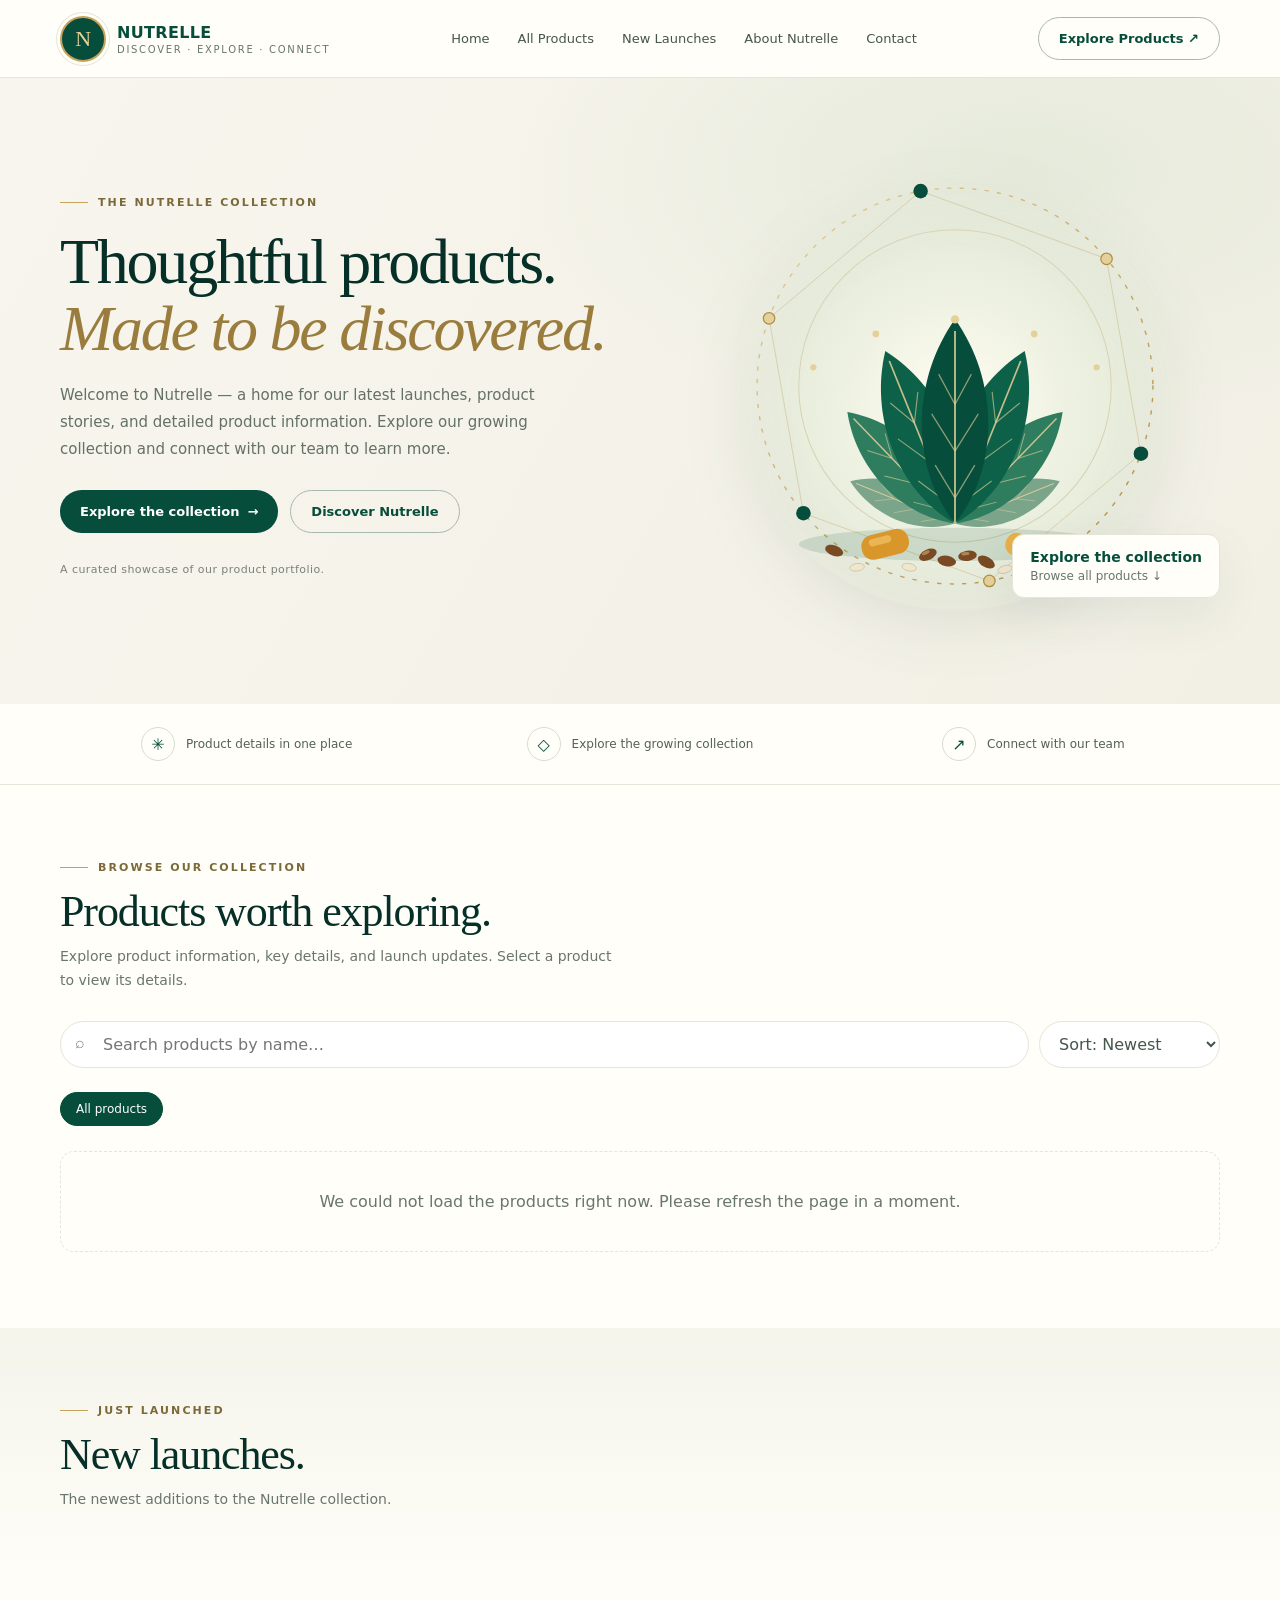
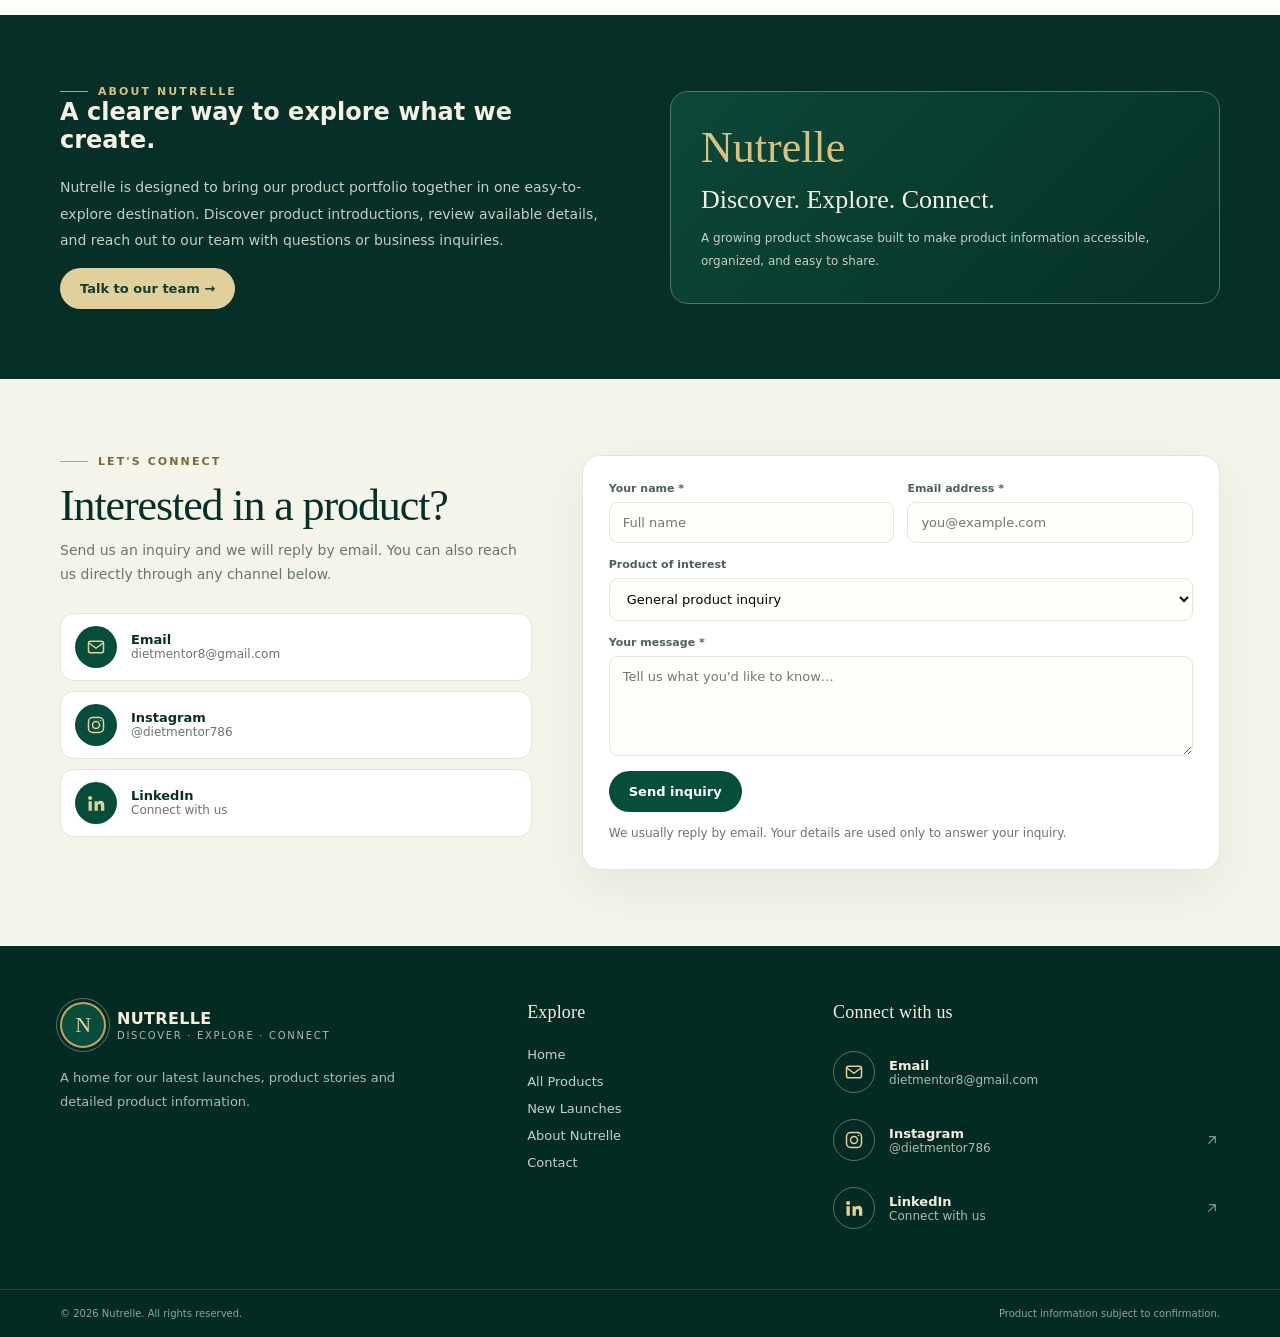
<file: index.html>
<!doctype html>
<html lang="en">
<head>
<meta charset="utf-8"><meta name="viewport" content="width=device-width, initial-scale=1">
<meta name="description" content="Discover the Nutrelle product portfolio and explore our latest product launches.">
<title>Nutrelle | Discover Our Products</title>
<meta property="og:title" content="Nutrelle | Discover Our Products"><meta property="og:description" content="Explore the Nutrelle product collection and send us an inquiry.">
<link rel="icon" href="data:image/svg+xml,%3Csvg xmlns='http://www.w3.org/2000/svg' viewBox='0 0 64 64'%3E%3Ccircle cx='32' cy='32' r='32' fill='%23064e3b'/%3E%3Ctext x='32' y='44' font-family='Georgia,serif' font-size='36' text-anchor='middle' fill='%23e5d09a'%3EN%3C/text%3E%3C/svg%3E">
<link rel="stylesheet" href="styles.css">
</head>
<body>
<header class="nav"><div class="wrap navwrap"><a class="brand" href="#home"><span class="brand-mark">N</span><span>NUTRELLE<small>DISCOVER · EXPLORE · CONNECT</small></span></a><nav class="navlinks"><a href="#home">Home</a><a href="#products">All Products</a><a href="#launches">New Launches</a><a href="#about">About Nutrelle</a><a href="#contact">Contact</a></nav><div class="navright"><a class="btn outline" href="#products">Explore Products ↗</a><button class="menu-btn" id="menuBtn" aria-label="Open menu">☰</button></div></div></header>
<nav class="mobile-menu" id="mobileMenu"><a href="#home">Home</a><a href="#products">All Products</a><a href="#launches">New Launches</a><a href="#about">About Nutrelle</a><a href="#contact">Contact</a></nav>
<main>
<section class="hero" id="home"><div class="wrap hero-grid"><div><div class="eyebrow">The Nutrelle collection</div><h1>Thoughtful products.<br><em>Made to be discovered.</em></h1><p class="hero-copy">Welcome to Nutrelle — a home for our latest launches, product stories, and detailed product information. Explore our growing collection and connect with our team to learn more.</p><div class="hero-actions"><a class="btn" href="#products">Explore the collection <span>→</span></a><a class="btn outline" href="#about">Discover Nutrelle</a></div><div class="hero-note">A curated showcase of our product portfolio.</div></div><div class="hero-image"><div class="image-halo"></div><svg class="hero-art" viewBox="0 0 480 480" role="img" aria-label="Illustration of plant leaves, seeds and turmeric inside a glowing ring of connected nodes" xmlns="http://www.w3.org/2000/svg">
<defs>
<radialGradient id="glow" cx="50%" cy="55%" r="55%"><stop offset="0" stop-color="#fffdf2"/><stop offset=".6" stop-color="#e9eedd"/><stop offset="1" stop-color="#e9eedd" stop-opacity="0"/></radialGradient>
<linearGradient id="gold" x1="0" y1="0" x2="1" y2="1"><stop offset="0" stop-color="#e5d09a"/><stop offset="1" stop-color="#b08d44"/></linearGradient>
<g id="leaf"><path d="M0 0C-40-50-36-125 0-175 36-125 40-50 0 0Z"/><path d="M0 0V-165" fill="none" stroke="#e5d09a" stroke-width="1.6" opacity=".85"/><path d="M0-22-17-50M0-22 17-50M0-62-20-94M0-62 20-94M0-102-14-128M0-102 14-128" fill="none" stroke="#e5d09a" stroke-width="1.1" opacity=".6"/></g>
</defs>
<circle cx="240" cy="240" r="215" fill="url(#glow)"/>
<circle cx="240" cy="240" r="150" fill="none" stroke="#d9d3b6" stroke-width="1"/>
<g class="orbit">
<circle cx="240" cy="240" r="190" fill="none" stroke="url(#gold)" stroke-width="1.4" stroke-dasharray="3 9" stroke-linecap="round"/>
<polygon points="418.5,305 273,427.1 94.5,362.1 61.5,175 207,52.9 385.5,117.9" fill="none" stroke="#b08d44" stroke-width=".8" opacity=".35"/>
<g fill="#064e3b"><circle cx="418.5" cy="305" r="7"/><circle cx="94.5" cy="362.1" r="7"/><circle cx="207" cy="52.9" r="7"/></g>
<g fill="#e5d09a" stroke="#b08d44" stroke-width="1.2"><circle cx="273" cy="427.1" r="5.5"/><circle cx="61.5" cy="175" r="5.5"/><circle cx="385.5" cy="117.9" r="5.5"/></g>
</g>
<ellipse cx="240" cy="392" rx="150" ry="16" fill="#064e3b" opacity=".13"/>
<g transform="translate(240 372)">
<use href="#leaf" fill="#7aa58a" transform="rotate(-68) scale(.62)"/>
<use href="#leaf" fill="#7aa58a" transform="rotate(68) scale(.62)"/>
<use href="#leaf" fill="#2f7d5f" transform="rotate(-44) scale(.85)"/>
<use href="#leaf" fill="#2f7d5f" transform="rotate(44) scale(.85)"/>
<use href="#leaf" fill="#0d6148" transform="rotate(-22) scale(1.02)"/>
<use href="#leaf" fill="#0d6148" transform="rotate(22) scale(1.02)"/>
<use href="#leaf" fill="#064e3b" transform="scale(1.12)"/>
</g>
<g transform="translate(240 372)" fill="#e5d09a"><circle cx="0" cy="-196" r="4"/><circle cx="-76" cy="-182" r="3.2"/><circle cx="76" cy="-182" r="3.2"/><circle cx="-136" cy="-150" r="3"/><circle cx="136" cy="-150" r="3"/></g>
<g>
<rect x="150" y="380" width="46" height="24" rx="11" fill="#d9962b" transform="rotate(-14 173 392)"/><rect x="158" y="384" width="22" height="7" rx="3.5" fill="#f0bd5e" opacity=".8" transform="rotate(-14 173 392)"/>
<rect x="288" y="384" width="40" height="22" rx="10" fill="#e8b04a" transform="rotate(18 308 395)"/>
<g fill="#7a4a24"><ellipse cx="214" cy="402" rx="9" ry="5" transform="rotate(-25 214 402)"/><ellipse cx="232" cy="408" rx="9" ry="5" transform="rotate(10 232 408)"/><ellipse cx="252" cy="403" rx="9" ry="5" transform="rotate(-8 252 403)"/><ellipse cx="270" cy="409" rx="9" ry="5" transform="rotate(30 270 409)"/><ellipse cx="124" cy="398" rx="9" ry="5" transform="rotate(20 124 398)"/><ellipse cx="350" cy="400" rx="9" ry="5" transform="rotate(-18 350 400)"/></g>
<g fill="#b98a55" opacity=".9"><ellipse cx="212" cy="400" rx="4" ry="1.6" transform="rotate(-25 212 400)"/><ellipse cx="250" cy="401" rx="4" ry="1.6" transform="rotate(-8 250 401)"/></g>
<g fill="#efe6cf" stroke="#cfc3a0" stroke-width=".8"><ellipse cx="196" cy="414" rx="7" ry="3.6" transform="rotate(12 196 414)"/><ellipse cx="288" cy="416" rx="7" ry="3.6" transform="rotate(-16 288 416)"/><ellipse cx="320" cy="412" rx="7" ry="3.6"/><ellipse cx="146" cy="414" rx="7" ry="3.6" transform="rotate(-8 146 414)"/></g>
</g>
</svg><a class="floating-label" href="#products"><strong>Explore the collection</strong><span>Browse all products ↓</span></a></div></div></section>
<div class="trustbar"><div class="wrap trustgrid"><div class="trustitem"><span class="trusticon">✳</span><span>Product details in one place</span></div><div class="trustitem"><span class="trusticon">◇</span><span>Explore the growing collection</span></div><div class="trustitem"><span class="trusticon">↗</span><span>Connect with our team</span></div></div></div>
<section class="section" id="products"><div class="wrap"><div class="section-head"><div><div class="eyebrow">Browse our collection</div><h2>Products worth exploring.</h2><p class="subcopy">Explore product information, key details, and launch updates. Select a product to view its details.</p></div><span style="font-size:12px;color:var(--muted)" id="resultCount"></span></div><div class="catalog-tools"><div class="search"><span>⌕</span><input id="searchInput" type="search" placeholder="Search products by name…" aria-label="Search products"></div><select class="select" id="sortSelect" aria-label="Sort products"><option value="featured">Sort: Newest</option><option value="az">Name: A to Z</option><option value="za">Name: Z to A</option></select></div><div class="chips" id="categoryChips"></div><div class="product-grid" id="productGrid"></div></div></section>
<section class="section launches" id="launches"><div class="wrap"><div class="section-head"><div><div class="eyebrow">Just launched</div><h2>New launches.</h2><p class="subcopy">The newest additions to the Nutrelle collection.</p></div></div><div class="product-grid" id="launchGrid"></div></div></section>
<section class="about" id="about"><div class="wrap about-grid"><div><div class="eyebrow" style="color:#d8c181">About Nutrelle</div><h2>A clearer way to explore what we create.</h2><p>Nutrelle is designed to bring our product portfolio together in one easy-to-explore destination. Discover product introductions, review available details, and reach out to our team with questions or business inquiries.</p><a class="btn" style="background:#e1d09b;color:#123d2f" href="#contact">Talk to our team →</a></div><div class="about-panel"><div class="bigmark">Nutrelle</div><h3>Discover. Explore. Connect.</h3><p>A growing product showcase built to make product information accessible, organized, and easy to share.</p></div></div></section>
<section class="section contact" id="contact"><div class="wrap contact-grid"><div><div class="eyebrow">Let's connect</div><h2>Interested in a product?</h2><p class="subcopy">Send us an inquiry and we will reply by email. You can also reach us directly through any channel below.</p><div class="contact-links" id="contactLinks"></div></div><form class="contact-form" id="contactForm" novalidate><div class="formrow"><div class="field"><label for="fullName">Your name *</label><input id="fullName" name="name" required autocomplete="name" placeholder="Full name"></div><div class="field"><label for="email">Email address *</label><input id="email" name="email" type="email" required autocomplete="email" placeholder="you@example.com"></div></div><div class="field"><label for="interest">Product of interest</label><select id="interest" name="interest"><option>General product inquiry</option></select></div><div class="field"><label for="message">Your message *</label><textarea id="message" name="message" required placeholder="Tell us what you'd like to know…"></textarea></div><input type="checkbox" id="botcheck" tabindex="-1" autocomplete="off" aria-hidden="true" style="position:absolute;left:-9999px"><button class="btn" type="submit" id="sendBtn">Send inquiry</button><p id="formMessage" role="status" aria-live="polite">We usually reply by email. Your details are used only to answer your inquiry.</p></form></div></section>
</main>
<footer class="footer">
<div class="wrap footer-grid">
<div class="foot-brand"><a class="brand" href="#home"><span class="brand-mark">N</span><span>NUTRELLE<small>DISCOVER · EXPLORE · CONNECT</small></span></a><p>A home for our latest launches, product stories and detailed product information.</p></div>
<nav class="foot-col" aria-label="Footer navigation"><h4>Explore</h4><a href="#home">Home</a><a href="#products">All Products</a><a href="#launches">New Launches</a><a href="#about">About Nutrelle</a><a href="#contact">Contact</a></nav>
<div class="foot-col"><h4>Connect with us</h4><div id="footLinks"></div></div>
</div>
<div class="foot-bottom"><div class="wrap foot-bottom-row"><small>© <span id="year"></span> Nutrelle. All rights reserved.</small><small>Product information subject to confirmation.</small></div></div>
</footer>
<a class="wa-fab" id="waFab" href="#" target="_blank" rel="noopener noreferrer" aria-label="Chat on WhatsApp" hidden><svg viewBox="0 0 24 24" width="20" height="20" fill="none" stroke="currentColor" stroke-width="1.8" stroke-linecap="round" stroke-linejoin="round" aria-hidden="true"><path d="M21 11.5a8.5 8.5 0 0 1-12.6 7.4L3 20.5l1.7-5.1A8.5 8.5 0 1 1 21 11.5Z"/><path d="M9 8.5c0 3.5 3 6.5 6.5 6.5l1-1.6-2.2-1-.9.8c-.9-.4-1.9-1.4-2.3-2.3l.8-.9-1-2.2L9 8.5Z"/></svg></a>
<script src="config.js"></script>
<script>
(function(){
const CFG=window.NUTRELLE_CONFIG||{};
const $=id=>document.getElementById(id);
const esc=s=>String(s==null?'':s).replace(/[&<>"']/g,c=>({'&':'&amp;','<':'&lt;','>':'&gt;','"':'&quot;',"'":'&#39;'}[c]));
const I={mail:'<svg viewBox="0 0 24 24" width="20" height="20" fill="none" stroke="currentColor" stroke-width="1.8" stroke-linecap="round" stroke-linejoin="round" aria-hidden="true"><rect x="3" y="5" width="18" height="14" rx="2.5"/><path d="m4 7.5 8 6 8-6"/></svg>',instagram:'<svg viewBox="0 0 24 24" width="20" height="20" fill="none" stroke="currentColor" stroke-width="1.8" stroke-linecap="round" stroke-linejoin="round" aria-hidden="true"><rect x="3" y="3" width="18" height="18" rx="5"/><circle cx="12" cy="12" r="4.2"/><circle cx="17.4" cy="6.6" r="1" fill="currentColor" stroke="none"/></svg>',linkedin:'<svg viewBox="0 0 24 24" width="20" height="20" fill="currentColor" aria-hidden="true"><path d="M4.98 3.5a2.5 2.5 0 1 1 0 5 2.5 2.5 0 0 1 0-5ZM3 9.75h4v11.5H3V9.75Zm6.5 0h3.83v1.57h.06c.53-1 1.84-2.07 3.78-2.07 4.04 0 4.78 2.66 4.78 6.1v5.9h-4v-5.23c0-1.25-.02-2.85-1.74-2.85-1.74 0-2 1.36-2 2.76v5.32h-4V9.75Z"/></svg>',whatsapp:'<svg viewBox="0 0 24 24" width="20" height="20" fill="none" stroke="currentColor" stroke-width="1.8" stroke-linecap="round" stroke-linejoin="round" aria-hidden="true"><path d="M21 11.5a8.5 8.5 0 0 1-12.6 7.4L3 20.5l1.7-5.1A8.5 8.5 0 1 1 21 11.5Z"/><path d="M9 8.5c0 3.5 3 6.5 6.5 6.5l1-1.6-2.2-1-.9.8c-.9-.4-1.9-1.4-2.3-2.3l.8-.9-1-2.2L9 8.5Z"/></svg>',link:'<svg viewBox="0 0 24 24" width="20" height="20" fill="none" stroke="currentColor" stroke-width="1.8" stroke-linecap="round" stroke-linejoin="round" aria-hidden="true"><circle cx="12" cy="12" r="9"/><path d="M3 12h18M12 3c3 3 3 15 0 18M12 3c-3 3-3 15 0 18"/></svg>',arrow:'<svg viewBox="0 0 24 24" width="16" height="16" fill="none" stroke="currentColor" stroke-width="1.8" stroke-linecap="round" stroke-linejoin="round" aria-hidden="true"><path d="M7 17 17 7M8 7h9v9"/></svg>'};
const FALLBACK=[{id:'enteriva',name:'Enteriva Advanced Nutritional Gel',category:'Nutrition',status:'New Launch',pack:'10 g single-serve sachet',description:'A nutritional gel presented in a convenient single-serve sachet, featuring flaxseed, psyllium, and turmeric on the product label.',details:['Pack size: 10 g single-serve sachet','Visible ingredients: flaxseed, psyllium, and turmeric','Product label includes dietary fibre and plant-based nutrition messaging'],images:['assets/enteriva-product.jpeg']}];
let products=[],activeCategory='All',loadError=false;
const grid=$('productGrid'),launchGrid=$('launchGrid');
const configured=!!(CFG.supabaseUrl&&CFG.supabaseAnonKey);

/* ---------- contact channels ---------- */
const waNum=String(CFG.whatsappNumber||'').replace(/\D/g,'');
const handle=u=>{try{return '@'+new URL(u).pathname.split('/').filter(Boolean)[0]}catch(e){return u}};
const host=u=>{try{return new URL(u).hostname.replace(/^www\./,'')}catch(e){return u}};
function channels(){const c=[];
if(CFG.email)c.push({icon:I.mail,label:'Email',sub:CFG.email,href:'mailto:'+CFG.email});
if(waNum)c.push({icon:I.whatsapp,label:'WhatsApp',sub:'Chat with us',href:'https://wa.me/'+waNum+'?text='+encodeURIComponent(CFG.whatsappMessage||''),ext:1});
if(CFG.instagram)c.push({icon:I.instagram,label:'Instagram',sub:handle(CFG.instagram),href:CFG.instagram,ext:1});
if(CFG.linkedin)c.push({icon:I.linkedin,label:'LinkedIn',sub:'Connect with us',href:CFG.linkedin,ext:1});
(CFG.extraLinks||[]).forEach(l=>{if(l&&l.url)c.push({icon:I.link,label:l.label||host(l.url),sub:host(l.url),href:l.url,ext:1})});
return c}
function renderChannels(){const ch=channels();const t=c=>c.ext?' target="_blank" rel="noopener noreferrer"':'';
$('footLinks').innerHTML=ch.map(c=>`<a class="foot-link" href="${esc(c.href)}"${t(c)}><span class="foot-icon">${c.icon}</span><span class="foot-text"><b>${esc(c.label)}</b><small>${esc(c.sub)}</small></span>${c.ext?`<span class="foot-arrow">${I.arrow}</span>`:''}</a>`).join('');
$('contactLinks').innerHTML=ch.map(c=>`<a class="contact-link" href="${esc(c.href)}"${t(c)}><span class="ci">${c.icon}</span><span><b>${esc(c.label)}</b><small>${esc(c.sub)}</small></span></a>`).join('');
if(waNum){const f=$('waFab');f.href='https://wa.me/'+waNum+'?text='+encodeURIComponent(CFG.whatsappMessage||'');f.hidden=false}}

/* ---------- products ---------- */
async function loadProducts(){
if(!configured){products=FALLBACK;return}
try{const r=await fetch(CFG.supabaseUrl.replace(/\/$/,'')+'/rest/v1/products?select=*&order=created_at.desc',{headers:Object.assign({apikey:CFG.supabaseAnonKey},String(CFG.supabaseAnonKey).startsWith('eyJ')?{Authorization:'Bearer '+CFG.supabaseAnonKey}:{})});if(!r.ok)throw new Error('HTTP '+r.status);products=(await r.json()).map(p=>({...p,details:p.details||[],images:p.images||[]}))}
catch(e){console.warn('Could not load products',e);loadError=true;products=[]}}
const cover=p=>(p.images&&p.images[0])||'';
function artHTML(){return '<div class="placeholder-art" aria-label="Photo coming soon"><b>Nutrelle</b><small>PHOTO\nCOMING SOON</small></div>'}
function cardHTML(p){const img=cover(p);return `<a class="product-card" href="product.html?id=${encodeURIComponent(p.id)}" aria-label="View details for ${esc(p.name)}"><div class="product-visual"><span class="tag">${esc(p.status)}</span>${img?`<img src="${esc(img)}" alt="${esc(p.name)}" loading="lazy">`:artHTML()}<span class="view-hint">View details</span></div><div class="product-info"><h3>${esc(p.name)}</h3><span class="more">View details →</span></div></a>`}
function buildChips(){const cats=[...new Set(products.map(p=>p.category).filter(Boolean))];if(products.some(p=>p.status==='New Launch')&&!cats.includes('New Launch'))cats.push('New Launch');
if(activeCategory!=='All'&&!cats.includes(activeCategory))activeCategory='All';
$('categoryChips').innerHTML=['All',...cats].map(c=>`<button type="button" class="chip${c===activeCategory?' active':''}" data-category="${esc(c)}">${c==='All'?'All products':c==='New Launch'?'New launches':esc(c)}</button>`).join('')}
function fillInterest(){const sel=$('interest'),cur=sel.value;sel.innerHTML=['General product inquiry',...products.map(p=>p.name),'Other / not sure yet'].map(n=>`<option>${esc(n)}</option>`).join('');if([...sel.options].some(o=>o.value===cur))sel.value=cur}
function render(){
if(loadError){grid.innerHTML='<div class="empty">We could not load the products right now. Please refresh the page in a moment.</div>';launchGrid.innerHTML='';$('resultCount').textContent='';return}
const q=$('searchInput').value.toLowerCase();
let list=products.filter(p=>(activeCategory==='All'||p.category===activeCategory||p.status===activeCategory)&&(`${p.name} ${p.category} ${p.description}`).toLowerCase().includes(q));
const sort=$('sortSelect').value;if(sort==='az')list.sort((a,b)=>a.name.localeCompare(b.name));if(sort==='za')list.sort((a,b)=>b.name.localeCompare(a.name));
grid.innerHTML=list.length?list.map(cardHTML).join(''):`<div class="empty">${products.length?'No products match your search. Try another name or category.':'Products are coming soon. Please check back shortly.'}</div>`;
$('resultCount').textContent=`${list.length} product${list.length===1?'':'s'}`;
const nl=products.filter(p=>p.status==='New Launch');launchGrid.innerHTML=nl.length?nl.map(cardHTML).join(''):'<div class="empty">New launches are coming soon.</div>'}

/* ---------- controls ---------- */
$('searchInput').addEventListener('input',render);$('sortSelect').addEventListener('change',render);
$('categoryChips').addEventListener('click',e=>{const b=e.target.closest('.chip');if(!b)return;activeCategory=b.dataset.category;buildChips();render()});
$('menuBtn').addEventListener('click',()=>$('mobileMenu').classList.toggle('open'));
document.querySelectorAll('#mobileMenu a').forEach(a=>a.addEventListener('click',()=>$('mobileMenu').classList.remove('open')));

/* ---------- inquiry form (Web3Forms -> your email) ---------- */
$('contactForm').addEventListener('submit',async e=>{e.preventDefault();
const f=e.target,msg=$('formMessage'),btn=$('sendBtn');msg.className='';
if($('botcheck').checked)return;
if(!f.checkValidity()){f.reportValidity();return}
const d={name:$('fullName').value.trim(),email:$('email').value.trim(),interest:$('interest').value,message:$('message').value.trim()};
if(!CFG.web3formsKey){const body=encodeURIComponent(`Name: ${d.name}\nEmail: ${d.email}\nProduct of interest: ${d.interest}\n\nMessage:\n${d.message}`);msg.textContent='Opening your email app to send this inquiry…';window.location.href=`mailto:${CFG.email||''}?subject=${encodeURIComponent('Nutrelle inquiry: '+d.interest)}&body=${body}`;return}
btn.disabled=true;btn.textContent='Sending…';msg.textContent='';
try{const r=await fetch('https://api.web3forms.com/submit',{method:'POST',headers:{'Content-Type':'application/json',Accept:'application/json'},body:JSON.stringify({access_key:CFG.web3formsKey,subject:'Nutrelle inquiry: '+d.interest,from_name:'Nutrelle website',name:d.name,email:d.email,product:d.interest,message:d.message,botcheck:''})});
const j=await r.json();if(!r.ok||!j.success)throw new Error(j.message||'Request failed');
msg.className='ok';msg.textContent='Thank you! Your inquiry has been sent. We will reply to your email soon.';f.reset()}
catch(err){console.warn(err);msg.className='err';msg.textContent='Sorry, your message could not be sent. Please try again'+(CFG.email?' or email us at '+CFG.email:'')+'.'}
finally{btn.disabled=false;btn.textContent='Send inquiry'}});

/* ---------- start ---------- */
$('year').textContent=new Date().getFullYear();
renderChannels();
grid.innerHTML='<div class="empty">Loading products…</div>';
loadProducts().then(()=>{buildChips();fillInterest();render();const want=new URLSearchParams(location.search).get('product');if(want){const sel=$('interest');if([...sel.options].some(o=>o.value===want))sel.value=want;const c=document.getElementById('contact');if(c)setTimeout(()=>c.scrollIntoView(),50)}});
})();
</script>
</body></html>
</file>
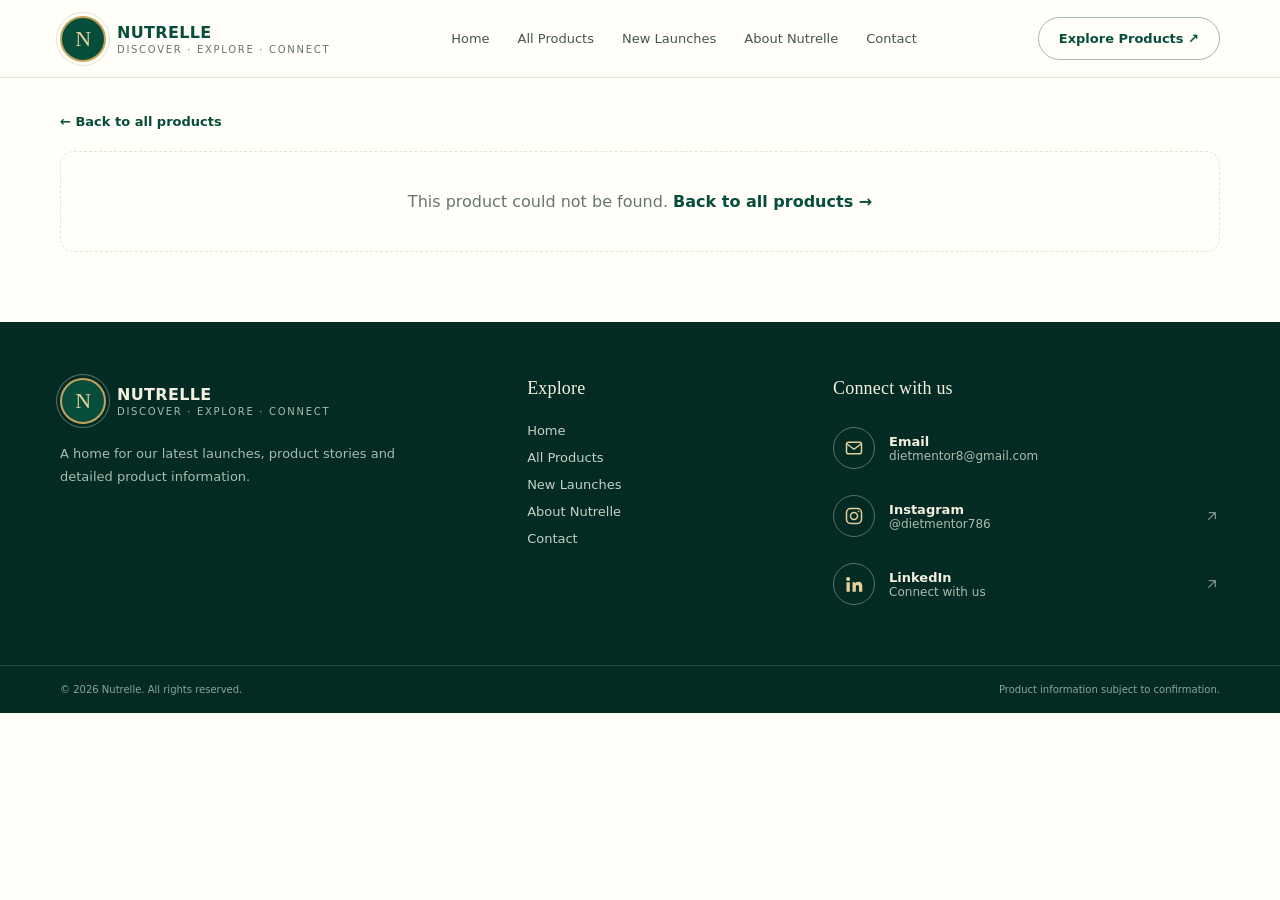
<file: product.html>
<!doctype html>
<html lang="en">

<head>
    <meta charset="utf-8">
    <meta name="viewport" content="width=device-width, initial-scale=1">
    <meta name="description" content="Product details from Nutrelle.">
    <title>Product | Nutrelle</title>
    <link rel="icon"
        href="data:image/svg+xml,%3Csvg xmlns='http://www.w3.org/2000/svg' viewBox='0 0 64 64'%3E%3Ccircle cx='32' cy='32' r='32' fill='%23064e3b'/%3E%3Ctext x='32' y='44' font-family='Georgia,serif' font-size='36' text-anchor='middle' fill='%23e5d09a'%3EN%3C/text%3E%3C/svg%3E">
    <link rel="stylesheet" href="styles.css">
</head>

<body>
    <header class="nav">
        <div class="wrap navwrap"><a class="brand" href="index.html#home"><span
                    class="brand-mark">N</span><span>NUTRELLE<small>DISCOVER · EXPLORE · CONNECT</small></span></a>
            <nav class="navlinks"><a href="index.html#home">Home</a><a href="index.html#products">All Products</a><a
                    href="index.html#launches">New Launches</a><a href="index.html#about">About Nutrelle</a><a
                    href="index.html#contact">Contact</a></nav>
            <div class="navright"><a class="btn outline" href="index.html#products">Explore Products ↗</a><button
                    class="menu-btn" id="menuBtn" aria-label="Open menu">☰</button></div>
        </div>
    </header>
    <nav class="mobile-menu" id="mobileMenu"><a href="index.html#home">Home</a><a href="index.html#products">All
            Products</a><a href="index.html#launches">New Launches</a><a href="index.html#about">About Nutrelle</a><a
            href="index.html#contact">Contact</a></nav>
    <main>
        <section class="pd-section">
            <div class="wrap"><a class="pd-back" href="index.html#products">← Back to all products</a>
                <div id="pdRoot">
                    <div class="empty">Loading product…</div>
                </div>
            </div>
        </section>
    </main>
    <footer class="footer">
        <div class="wrap footer-grid">
            <div class="foot-brand"><a class="brand" href="index.html#home"><span
                        class="brand-mark">N</span><span>NUTRELLE<small>DISCOVER · EXPLORE · CONNECT</small></span></a>
                <p>A home for our latest launches, product stories and detailed product information.</p>
            </div>
            <nav class="foot-col" aria-label="Footer navigation">
                <h4>Explore</h4><a href="index.html#home">Home</a><a href="index.html#products">All Products</a><a
                    href="index.html#launches">New Launches</a><a href="index.html#about">About Nutrelle</a><a
                    href="index.html#contact">Contact</a>
            </nav>
            <div class="foot-col">
                <h4>Connect with us</h4>
                <div id="footLinks"></div>
            </div>
        </div>
        <div class="foot-bottom">
            <div class="wrap foot-bottom-row"><small>© <span id="year"></span> Nutrelle. All rights
                    reserved.</small><small>Product information subject to confirmation.</small></div>
        </div>
    </footer>
    <a class="wa-fab" id="waFab" href="#" target="_blank" rel="noopener noreferrer" aria-label="Chat on WhatsApp"
        hidden><svg viewBox="0 0 24 24" width="20" height="20" fill="none" stroke="currentColor" stroke-width="1.8"
            stroke-linecap="round" stroke-linejoin="round" aria-hidden="true">
            <path d="M21 11.5a8.5 8.5 0 0 1-12.6 7.4L3 20.5l1.7-5.1A8.5 8.5 0 1 1 21 11.5Z" />
            <path d="M9 8.5c0 3.5 3 6.5 6.5 6.5l1-1.6-2.2-1-.9.8c-.9-.4-1.9-1.4-2.3-2.3l.8-.9-1-2.2L9 8.5Z" />
        </svg></a>
    <script src="config.js"></script>
    <script>
        (function () {
            const CFG = window.NUTRELLE_CONFIG || {};
            const $ = id => document.getElementById(id);
            const esc = s => String(s == null ? '' : s).replace(/[&<>"']/g, c => ({ '&': '&amp;', '<': '&lt;', '>': '&gt;', '"': '&quot;', "'": '&#39;' }[c]));
            const I = { mail: '<svg viewBox="0 0 24 24" width="20" height="20" fill="none" stroke="currentColor" stroke-width="1.8" stroke-linecap="round" stroke-linejoin="round" aria-hidden="true"><rect x="3" y="5" width="18" height="14" rx="2.5"/><path d="m4 7.5 8 6 8-6"/></svg>', instagram: '<svg viewBox="0 0 24 24" width="20" height="20" fill="none" stroke="currentColor" stroke-width="1.8" stroke-linecap="round" stroke-linejoin="round" aria-hidden="true"><rect x="3" y="3" width="18" height="18" rx="5"/><circle cx="12" cy="12" r="4.2"/><circle cx="17.4" cy="6.6" r="1" fill="currentColor" stroke="none"/></svg>', linkedin: '<svg viewBox="0 0 24 24" width="20" height="20" fill="currentColor" aria-hidden="true"><path d="M4.98 3.5a2.5 2.5 0 1 1 0 5 2.5 2.5 0 0 1 0-5ZM3 9.75h4v11.5H3V9.75Zm6.5 0h3.83v1.57h.06c.53-1 1.84-2.07 3.78-2.07 4.04 0 4.78 2.66 4.78 6.1v5.9h-4v-5.23c0-1.25-.02-2.85-1.74-2.85-1.74 0-2 1.36-2 2.76v5.32h-4V9.75Z"/></svg>', whatsapp: '<svg viewBox="0 0 24 24" width="20" height="20" fill="none" stroke="currentColor" stroke-width="1.8" stroke-linecap="round" stroke-linejoin="round" aria-hidden="true"><path d="M21 11.5a8.5 8.5 0 0 1-12.6 7.4L3 20.5l1.7-5.1A8.5 8.5 0 1 1 21 11.5Z"/><path d="M9 8.5c0 3.5 3 6.5 6.5 6.5l1-1.6-2.2-1-.9.8c-.9-.4-1.9-1.4-2.3-2.3l.8-.9-1-2.2L9 8.5Z"/></svg>', link: '<svg viewBox="0 0 24 24" width="20" height="20" fill="none" stroke="currentColor" stroke-width="1.8" stroke-linecap="round" stroke-linejoin="round" aria-hidden="true"><circle cx="12" cy="12" r="9"/><path d="M3 12h18M12 3c3 3 3 15 0 18M12 3c-3 3-3 15 0 18"/></svg>', arrow: '<svg viewBox="0 0 24 24" width="16" height="16" fill="none" stroke="currentColor" stroke-width="1.8" stroke-linecap="round" stroke-linejoin="round" aria-hidden="true"><path d="M7 17 17 7M8 7h9v9"/></svg>' };
            const CHEV_L = '<svg viewBox="0 0 24 24" width="22" height="22" fill="none" stroke="currentColor" stroke-width="2.2" stroke-linecap="round" stroke-linejoin="round" aria-hidden="true"><path d="m15 5-7 7 7 7"/></svg>', CHEV_R = '<svg viewBox="0 0 24 24" width="22" height="22" fill="none" stroke="currentColor" stroke-width="2.2" stroke-linecap="round" stroke-linejoin="round" aria-hidden="true"><path d="m9 5 7 7-7 7"/></svg>';
            const FALLBACK = [{ id: 'enteriva', name: 'Enteriva Advanced Nutritional Gel', category: 'Nutrition', status: 'New Launch', pack: '10 g single-serve sachet', description: 'A nutritional gel presented in a convenient single-serve sachet, featuring flaxseed, psyllium, and turmeric on the product label.', details: ['Pack size: 10 g single-serve sachet', 'Visible ingredients: flaxseed, psyllium, and turmeric', 'Product label includes dietary fibre and plant-based nutrition messaging'], images: ['assets/enteriva-product.jpeg'] }];
            const configured = !!(CFG.supabaseUrl && CFG.supabaseAnonKey);
            const root = $('pdRoot');
            const waNum = String(CFG.whatsappNumber || '').replace(/\D/g, '');
            const handle = u => { try { return '@' + new URL(u).pathname.split('/').filter(Boolean)[0] } catch (e) { return u } };
            const host = u => { try { return new URL(u).hostname.replace(/^www\./, '') } catch (e) { return u } };
            function waLink(text) { return 'https://wa.me/' + waNum + '?text=' + encodeURIComponent(text || '') }

            /* footer links + whatsapp button */
            (function () {
                const c = [];
                if (CFG.email) c.push({ icon: I.mail, label: 'Email', sub: CFG.email, href: 'mailto:' + CFG.email });
                if (waNum) c.push({ icon: I.whatsapp, label: 'WhatsApp', sub: 'Chat with us', href: waLink(CFG.whatsappMessage), ext: 1 });
                if (CFG.instagram) c.push({ icon: I.instagram, label: 'Instagram', sub: handle(CFG.instagram), href: CFG.instagram, ext: 1 });
                if (CFG.linkedin) c.push({ icon: I.linkedin, label: 'LinkedIn', sub: 'Connect with us', href: CFG.linkedin, ext: 1 });
                (CFG.extraLinks || []).forEach(l => { if (l && l.url) c.push({ icon: I.link, label: l.label || host(l.url), sub: host(l.url), href: l.url, ext: 1 }) });
                $('footLinks').innerHTML = c.map(c => `<a class="foot-link" href="${esc(c.href)}"${c.ext ? ' target="_blank" rel="noopener noreferrer"' : ''}><span class="foot-icon">${c.icon}</span><span class="foot-text"><b>${esc(c.label)}</b><small>${esc(c.sub)}</small></span>${c.ext ? `<span class="foot-arrow">${I.arrow}</span>` : ''}</a>`).join('');
                if (waNum) { const f = $('waFab'); f.href = waLink(CFG.whatsappMessage); f.hidden = false }
                $('year').textContent = new Date().getFullYear();
                $('menuBtn').addEventListener('click', () => $('mobileMenu').classList.toggle('open'));
                document.querySelectorAll('#mobileMenu a').forEach(a => a.addEventListener('click', () => $('mobileMenu').classList.remove('open')));
            })();

            /* load product */
            const id = new URLSearchParams(location.search).get('id') || '';
            async function getProduct() {
                if (!id) return { notFound: true };
                if (!configured) { const p = FALLBACK.find(x => x.id === id); return p ? { p } : { notFound: true } }
                try {
                    const r = await fetch(CFG.supabaseUrl.replace(/\/$/, '') + '/rest/v1/products?select=*&id=eq.' + encodeURIComponent(id), { headers: Object.assign({ apikey: CFG.supabaseAnonKey }, String(CFG.supabaseAnonKey).startsWith('eyJ') ? { Authorization: 'Bearer ' + CFG.supabaseAnonKey } : {}) });
                    if (r.status === 400) return { notFound: true }; if (!r.ok) throw new Error('HTTP ' + r.status);
                    const a = await r.json(); if (!a.length) return { notFound: true }; const p = a[0]; return { p: { ...p, details: p.details || [], images: p.images || [] } }
                }
                catch (e) { console.warn(e); return { error: true } }
            }

            function showMessage(t) { root.innerHTML = `<div class="empty">${t} <a href="index.html#products" style="color:var(--green);font-weight:700">Back to all products →</a></div>` }

            function show(p) {
                document.title = p.name + ' | Nutrelle';
                const md = document.querySelector('meta[name="description"]'); if (md) md.content = (p.description || '').slice(0, 155);
                const imgs = p.images || [], many = imgs.length > 1; let idx = 0;
                const gallery = imgs.length ? `<div class="pd-gallery"><div class="pd-stage" id="stage"><img id="mainImg" src="${esc(imgs[0])}" alt="${esc(p.name)} image 1">${many ? `<button type="button" class="pd-arrow prev" id="prevBtn" aria-label="Previous image">${CHEV_L}</button><button type="button" class="pd-arrow next" id="nextBtn" aria-label="Next image">${CHEV_R}</button><span class="pd-count" id="count" aria-live="polite"></span>` : ''}</div>${many ? `<div class="pd-thumbs" id="thumbs">${imgs.map((u, i) => `<button type="button" class="pd-thumb${i === 0 ? ' active' : ''}" data-i="${i}" aria-label="Show image ${i + 1}"><img src="${esc(u)}" alt="" loading="lazy"></button>`).join('')}</div>` : ''}</div>`
                    : `<div class="pd-gallery"><div class="pd-stage"><div class="placeholder-art"><b>Nutrelle</b><small>PHOTO\nCOMING SOON</small></div></div></div>`;
                const wa = waNum ? `<a class="btn outline" href="${esc(waLink('Hello Nutrelle, I would like to know more about ' + p.name + '.'))}" target="_blank" rel="noopener noreferrer">${I.whatsapp} WhatsApp us</a>` : '';
                root.innerHTML = `<div class="pd-grid">${gallery}<div class="pd-info"><div class="pd-eyebrow">${esc(p.category)} · ${esc(p.status)}</div><h1 class="pd-title">${esc(p.name)}</h1>${p.pack ? `<span class="pd-pack">${esc(p.pack)}</span>` : ''}<div class="pd-block"><h2>Description</h2><p class="pd-text">${esc((p.description || '').trim())}</p></div>${p.details.length ? `<div class="pd-block"><h2>Specifications</h2><ul class="pd-specs">${p.details.map(d => `<li>${esc(d)}</li>`).join('')}</ul></div>` : ''}<div class="pd-cta"><a class="btn" href="index.html?product=${encodeURIComponent(p.name)}#contact">Ask about this product ↗</a>${wa}</div></div></div>`;
                if (!many) return;
                const img = $('mainImg'), count = $('count'), thumbs = $('thumbs'), stage = $('stage');
                function go(n) { idx = (n + imgs.length) % imgs.length; img.classList.add('fade'); setTimeout(() => { img.src = imgs[idx]; img.alt = p.name + ' image ' + (idx + 1); img.classList.remove('fade') }, 120); count.textContent = (idx + 1) + ' / ' + imgs.length; thumbs.querySelectorAll('.pd-thumb').forEach((t, i) => { t.classList.toggle('active', i === idx); if (i === idx) t.scrollIntoView({ block: 'nearest', inline: 'center', behavior: 'smooth' }) }) }
                count.textContent = '1 / ' + imgs.length;
                $('prevBtn').addEventListener('click', () => go(idx - 1)); $('nextBtn').addEventListener('click', () => go(idx + 1));
                thumbs.addEventListener('click', e => { const b = e.target.closest('.pd-thumb'); if (b) go(+b.dataset.i) });
                document.addEventListener('keydown', e => { if (e.key === 'ArrowLeft') go(idx - 1); if (e.key === 'ArrowRight') go(idx + 1) });
                let x0 = null, y0 = null;
                stage.addEventListener('touchstart', e => { x0 = e.touches[0].clientX; y0 = e.touches[0].clientY }, { passive: true });
                stage.addEventListener('touchend', e => { if (x0 === null) return; const dx = e.changedTouches[0].clientX - x0, dy = e.changedTouches[0].clientY - y0; x0 = null; if (Math.abs(dx) > 45 && Math.abs(dx) > Math.abs(dy) * 1.3) go(dx < 0 ? idx + 1 : idx - 1) }, { passive: true });
                imgs.forEach(u => { const i = new Image(); i.src = u })
            }

            getProduct().then(r => { if (r.p) show(r.p); else if (r.error) showMessage('We could not load this product right now. Please try again in a moment.'); else showMessage('This product could not be found.') });
        })();
    </script>
</body>

</html>
</file>
<file: styles.css>
:root{--green:#064e3b;--deep:#052f27;--gold:#c5a35a;--cream:#f7f5ed;--paper:#fffef9;--ink:#1c2c25;--muted:#68766d;--line:#e6e5d9;--shadow:0 18px 50px #15392b12}*{box-sizing:border-box}html{scroll-behavior:smooth}body{margin:0;background:var(--paper);color:var(--ink);font-family:Inter,ui-sans-serif,system-ui,-apple-system,BlinkMacSystemFont,"Segoe UI",sans-serif}a{color:inherit;text-decoration:none}button,input,select,textarea{font:inherit}.wrap{width:min(1160px,calc(100% - 40px));margin:auto}.announcement{background:var(--deep);color:#f5eedb;text-align:center;font-size:12px;letter-spacing:.11em;padding:10px}.nav{height:78px;display:flex;align-items:center;justify-content:space-between;gap:24px;border-bottom:1px solid var(--line);background:#fffef9}.brand{display:flex;align-items:center;gap:11px;font-weight:750;letter-spacing:.02em;color:var(--green)}.brand-mark{width:38px;height:38px;border-radius:50% 50% 50% 8px;background:var(--green);color:#e5d09a;display:grid;place-items:center;font-family:Georgia,serif;font-size:20px;transform:rotate(-3deg)}.brand small{display:block;color:var(--muted);font-weight:500;font-size:10px;letter-spacing:.17em;margin-top:2px}.navlinks{display:flex;gap:28px;align-items:center;font-size:13px;color:#45564b}.navlinks a:hover{color:var(--green)}.navright{display:flex;gap:10px;align-items:center}.btn{border:0;border-radius:999px;padding:13px 20px;background:var(--green);color:white;cursor:pointer;font-weight:650;font-size:13px;display:inline-flex;align-items:center;justify-content:center;gap:8px;transition:.2s}.btn:hover{background:var(--deep);transform:translateY(-1px)}.btn.outline{background:transparent;border:1px solid #a9b8ac;color:var(--green)}.btn.outline:hover{background:#edf2e9}.menu-btn{display:none;background:none;border:1px solid var(--line);border-radius:10px;padding:9px;color:var(--green)}.hero{padding:58px 0 68px;background:radial-gradient(ellipse at 80% 15%,#e5eadb 0,transparent 35%),linear-gradient(120deg,#f7f5ed 0%,#f2f0e5 100%);overflow:hidden}.hero-grid{display:grid;grid-template-columns:1.04fr .96fr;align-items:center;gap:54px}.eyebrow{display:flex;align-items:center;gap:10px;color:#7b6939;text-transform:uppercase;font-size:11px;letter-spacing:.19em;font-weight:750}.eyebrow:before{content:"";height:1px;width:28px;background:var(--gold)}h1,h2,h3,p{margin-top:0}h1{font-family:Georgia,"Times New Roman",serif;font-weight:500;font-size:clamp(42px,5vw,68px);line-height:1.04;letter-spacing:-.035em;color:var(--deep);margin:20px 0}.hero h1 em{color:#9a7c3d;font-weight:400}.hero-copy{max-width:520px;line-height:1.8;color:#647166;font-size:15px}.hero-actions{display:flex;gap:12px;flex-wrap:wrap;margin:27px 0 30px}.hero-note{font-size:11px;color:#798278;letter-spacing:.04em}.hero-image{position:relative;min-height:470px;display:grid;place-items:center}.image-halo{position:absolute;width:min(420px,90%);aspect-ratio:1;border-radius:50%;background:linear-gradient(135deg,#e1e8d5,#f8f4e7);box-shadow:inset 0 0 0 1px #ffffffaa}.hero-image img{position:relative;z-index:1;width:min(300px,68%);height:440px;object-fit:cover;object-position:top;border-radius:8px;box-shadow:0 22px 45px #183c2b33;transform:rotate(1.2deg)}.floating-label{position:absolute;z-index:2;right:0;bottom:38px;background:#fffef9;padding:14px 17px;border:1px solid #e6e5d9;border-radius:12px;box-shadow:var(--shadow);font-size:12px}.floating-label strong{display:block;color:var(--green);font-size:14px;margin-bottom:4px}.floating-label span{color:var(--muted)}.trustbar{border-bottom:1px solid var(--line);background:#fffef9}.trustgrid{display:grid;grid-template-columns:repeat(3,1fr);padding:23px 0;gap:20px}.trustitem{display:flex;align-items:center;justify-content:center;gap:11px;font-size:12px;color:#526156}.trusticon{width:34px;height:34px;display:grid;place-items:center;border:1px solid #d8decf;border-radius:50%;color:var(--green);font-size:16px}.section{padding:76px 0}.section-head{display:flex;justify-content:space-between;align-items:end;gap:20px;margin-bottom:28px}.section h2{font-family:Georgia,"Times New Roman",serif;color:var(--deep);font-weight:500;font-size:clamp(32px,4vw,44px);letter-spacing:-.025em;margin:12px 0 8px}.subcopy{color:var(--muted);font-size:14px;line-height:1.7;max-width:560px;margin:0}.catalog-tools{display:flex;gap:10px;flex-wrap:wrap;margin:28px 0 24px}.search{position:relative;flex:1;min-width:210px}.search input{width:100%;padding:13px 16px 13px 42px;border:1px solid var(--line);border-radius:999px;background:white;outline:none}.search input:focus,select:focus{border-color:#88a38e;box-shadow:0 0 0 3px #064e3b12}.search span{position:absolute;left:15px;top:12px;color:#7a897d}.select{padding:12px 38px 12px 15px;border:1px solid var(--line);border-radius:999px;background:white;color:#45564b;outline:none}.chips{display:flex;gap:8px;flex-wrap:wrap;margin-bottom:25px}.chip{border:1px solid var(--line);background:white;color:#5c6a60;border-radius:999px;padding:9px 15px;font-size:12px;cursor:pointer}.chip.active,.chip:hover{background:var(--green);color:white;border-color:var(--green)}.product-grid{display:grid;grid-template-columns:repeat(3,1fr);gap:22px}.product-card{border:1px solid var(--line);border-radius:17px;overflow:hidden;background:white;transition:.25s;box-shadow:0 0 0 transparent}.product-card:hover{transform:translateY(-4px);box-shadow:var(--shadow)}.product-visual{height:300px;background:linear-gradient(145deg,#f1f1e7,#e3e8d8);position:relative;display:grid;place-items:center;overflow:hidden}.product-visual img{height:100%;width:100%;object-fit:cover;object-position:top}.product-visual .tag{position:absolute;left:15px;top:15px;z-index:1;background:#fffef0eF;border:1px solid #e3dfcb;border-radius:999px;padding:7px 10px;font-size:10px;text-transform:uppercase;letter-spacing:.12em;color:var(--green);font-weight:750}.placeholder-art{width:126px;height:210px;border-radius:7px 7px 4px 4px;background:linear-gradient(90deg,#064333,#0d6148 45%,#04392d);box-shadow:12px 18px 25px #15392b2c;position:relative;color:#f2dfaa;display:flex;flex-direction:column;align-items:center;justify-content:center;text-align:center;padding:12px;border:1px solid #b8a66b}.placeholder-art:before,.placeholder-art:after{content:"";position:absolute;left:0;right:0;height:9px;background:repeating-linear-gradient(90deg,#abc0a6 0 2px,#244d3d 2px 5px);opacity:.7}.placeholder-art:before{top:0}.placeholder-art:after{bottom:0}.placeholder-art b{font-family:Georgia,serif;font-size:19px;font-weight:400}.placeholder-art small{font-size:8px;line-height:1.5;margin-top:12px;color:#f7f0d9}.product-card:nth-child(3) .placeholder-art{background:linear-gradient(90deg,#b77a27,#d69a3c 45%,#9b5c1e);color:#fff3d6;border-color:#ead19a}.product-card:nth-child(4) .placeholder-art{background:linear-gradient(90deg,#ddd9c8,#f0ead8 45%,#c7c1aa);color:#28513e;border-color:#bdb89f}.product-info{padding:20px}.product-category{font-size:10px;letter-spacing:.14em;text-transform:uppercase;color:#8b7847;font-weight:750}.product-info h3{font-family:Georgia,serif;font-size:22px;font-weight:500;color:var(--deep);margin:9px 0}.product-info p{font-size:12px;color:var(--muted);line-height:1.7;min-height:42px;margin-bottom:18px}.card-bottom{display:flex;align-items:center;justify-content:space-between;border-top:1px solid #f0efe7;padding-top:15px}.card-bottom span{font-size:11px;color:#728075}.text-btn{border:0;background:none;color:var(--green);font-size:12px;font-weight:750;cursor:pointer;padding:8px 0}.text-btn:hover{color:#8b6d2d}.empty{padding:40px;text-align:center;color:var(--muted);border:1px dashed var(--line);border-radius:14px;grid-column:1/-1}.about{background:var(--deep);color:#e9eee5;padding:70px 0}.about-grid{display:grid;grid-template-columns:1fr 1fr;gap:60px;align-items:center}.about h2{color:#f5f1e4}.about p{color:#c3d0c4;line-height:1.9;font-size:14px}.about-panel{border:1px solid #567263;border-radius:18px;padding:30px;background:linear-gradient(135deg,#0b4838,#063126)}.about-panel .bigmark{font-family:Georgia,serif;font-size:44px;color:#d8c181}.about-panel h3{font-family:Georgia,serif;font-size:26px;font-weight:400;color:#f5f1e4;margin:12px 0}.about-panel p{font-size:12px;margin-bottom:0}.contact{background:#f5f4eb}.contact-grid{display:grid;grid-template-columns:.85fr 1.15fr;gap:50px}.contact-form{background:white;border:1px solid var(--line);padding:26px;border-radius:18px;box-shadow:var(--shadow)}.formrow{display:grid;grid-template-columns:1fr 1fr;gap:13px}.field{display:flex;flex-direction:column;gap:7px;margin-bottom:15px}.field label{font-size:11px;font-weight:700;color:#506056}.field input,.field select,.field textarea{width:100%;border:1px solid var(--line);border-radius:9px;padding:12px 13px;outline:none;background:#fffefb;font-size:13px}.field textarea{min-height:100px;resize:vertical}.footer{background:#032b23;color:#c4d1c5;padding:35px 0}.footerrow{display:flex;align-items:center;justify-content:space-between;gap:20px;flex-wrap:wrap}.footer .brand{color:#f4f0df}.footer small{color:#a9bcae}.footlinks{display:flex;gap:18px;font-size:12px}.footlinks a:hover{color:white}.modal-backdrop{position:fixed;inset:0;background:#071e18b8;z-index:10;display:none;align-items:center;justify-content:center;padding:20px}.modal-backdrop.open{display:flex}.modal{background:var(--paper);width:min(850px,100%);max-height:90vh;overflow:auto;border-radius:18px;position:relative;box-shadow:0 30px 100px #0004}.close{position:absolute;right:15px;top:15px;border:1px solid var(--line);background:white;width:38px;height:38px;border-radius:50%;font-size:20px;cursor:pointer;z-index:2}.modal-content{display:grid;grid-template-columns:.9fr 1.1fr}.modal-image{background:#edf0e5;min-height:430px}.modal-image img{width:100%;height:100%;object-fit:cover;object-position:top}.modal-copy{padding:44px 34px}.modal-copy h2{font-family:Georgia,serif;font-size:34px;font-weight:500;color:var(--deep);margin:12px 0}.modal-copy p,.modal-copy li{font-size:13px;line-height:1.8;color:var(--muted)}.modal-copy ul{padding-left:18px}.note{font-size:11px;color:#8b7847;background:#f4f0e1;border-radius:8px;padding:12px;margin:18px 0}.mobile-menu{display:none;padding:0 20px 18px;background:#fffef9;border-bottom:1px solid var(--line)}.mobile-menu.open{display:grid;gap:14px}.mobile-menu a{font-size:14px;padding:5px 0}.listing-modal{width:min(720px,100%);padding:30px}.listing-form-grid{display:grid;grid-template-columns:1fr 1fr;gap:14px}.listing-form-grid .wide{grid-column:1/-1}.upload-box{border:1px dashed #a9b8ac;border-radius:12px;padding:18px;background:#f8f8f1}.preview-strip{display:flex;gap:8px;flex-wrap:wrap;margin-top:10px}.preview-strip img{width:62px;height:62px;object-fit:cover;border-radius:8px;border:1px solid var(--line)}.admin-note{font-size:11px;color:var(--muted);line-height:1.6}@media(max-width:560px){.listing-modal{padding:22px 16px}.listing-form-grid{grid-template-columns:1fr}.listing-form-grid .wide{grid-column:auto}}
@media(max-width:850px){.navlinks{display:none}.menu-btn{display:block}.hero-grid{grid-template-columns:1fr;gap:20px}.hero{padding-top:45px}.hero-image{min-height:390px}.hero-image img{height:365px;width:min(255px,68%)}.floating-label{right:6%;bottom:15px}.product-grid{grid-template-columns:repeat(2,1fr)}.about-grid,.contact-grid{grid-template-columns:1fr;gap:30px}.about-panel{max-width:600px}.section{padding:58px 0}}
@media(max-width:560px){.wrap{width:min(100% - 28px,1160px)}.announcement{font-size:10px}.nav{height:68px}.navright .btn{display:none}.hero{padding:38px 0 45px}.hero h1{font-size:43px}.hero-image{min-height:350px}.hero-image img{height:330px;width:225px}.floating-label{right:0;bottom:4px}.trustgrid{grid-template-columns:1fr;gap:13px;padding:18px 0}.trustitem{justify-content:flex-start}.section-head{align-items:flex-start;flex-direction:column}.product-grid{grid-template-columns:1fr;gap:16px}.product-visual{height:310px}.catalog-tools{flex-direction:column}.search{min-width:0}.select{width:100%}.formrow{grid-template-columns:1fr;gap:0}.contact-form{padding:18px}.modal-content{grid-template-columns:1fr}.modal-image{height:280px;min-height:0}.modal-copy{padding:28px 22px}.modal-copy h2{font-size:28px}.footerrow{align-items:flex-start;flex-direction:column}.footlinks{flex-wrap:wrap}}

/* ===== Logo + responsive fixes ===== */
html{-webkit-text-size-adjust:100%}body{overflow-x:hidden}img{max-width:100%}
.nav{height:auto;min-height:78px;position:sticky;top:0;z-index:20}
.navwrap{display:flex;align-items:center;justify-content:space-between;gap:20px;padding:10px 0}
.brand{flex:none;min-width:0;white-space:nowrap}
.brand-mark{display:inline-flex;align-items:center;justify-content:center;flex:none;width:46px;height:46px;border-radius:50%;transform:none;font-size:22px;font-family:Georgia,serif;font-weight:500;letter-spacing:-.02em;line-height:1;white-space:nowrap;border:2px solid #c5a35a;box-shadow:0 0 0 3px #fffef9,0 0 0 4px #e6e5d9}
.brand-mark i{font-style:normal;color:#e5d09a;font-size:12px;margin:0 1px}
.brand small{white-space:nowrap}
.placeholder-art small{white-space:pre-line}
.footer .brand-mark{box-shadow:0 0 0 3px #032b23,0 0 0 4px #567263}
.footer small{max-width:100%}
.mobile-menu{position:sticky;top:78px;z-index:19}
@media(max-width:1000px){.navlinks{gap:18px}.hero-grid{gap:30px}}
@media(max-width:850px){.hero-image{min-height:400px}.hero-copy{max-width:none}.footerrow{justify-content:center;text-align:center}.mobile-menu.open{box-shadow:0 12px 24px #0001}}
@media(max-width:560px){.nav{min-height:68px}.mobile-menu{top:68px}.brand-mark{width:40px;height:40px;font-size:19px}.brand{gap:9px;font-size:13px}.brand small{font-size:8px;letter-spacing:.12em}.hero h1{font-size:clamp(34px,11vw,43px)}.hero-actions .btn{flex:1 1 100%}.section h2{font-size:30px}.footerrow{align-items:center}.footlinks{justify-content:center}.modal{max-height:94vh}.contact-form{padding:16px}}
@media(max-width:360px){.brand small{display:none}.wrap{width:calc(100% - 24px)}.hero-image img{width:200px;height:295px}.floating-label{padding:10px 12px}}
@media(min-width:1500px){.wrap{width:min(1280px,calc(100% - 80px))}}
@media(prefers-reduced-motion:reduce){*{transition:none!important;scroll-behavior:auto!important}}

/* ===== Footer redesign + clickable product images ===== */
.footer{background:#032b23;color:#c4d1c5;padding:0}
.footer-grid{display:grid;grid-template-columns:1.3fr .8fr 1.2fr;gap:48px;padding:56px 0 44px}
.foot-brand p{font-size:13px;line-height:1.8;color:#a9bcae;max-width:340px;margin:18px 0 0}
.foot-col h4{font:500 18px Georgia,serif;color:#f4f0df;margin:0 0 18px;letter-spacing:.01em}
.foot-col>a:not(.foot-link){display:block;font-size:13px;color:#c4d1c5;padding:6px 0;transition:.2s}
.foot-col>a:not(.foot-link):hover{color:#e5d09a;transform:translateX(3px)}
.foot-link{display:flex;align-items:center;gap:14px;padding:10px 12px;margin:0 -12px 6px;border-radius:12px;transition:.2s;color:#e8efe6}
.foot-link:hover{background:#0b4838}
.foot-icon{width:42px;height:42px;flex:none;display:grid;place-items:center;border-radius:50%;border:1px solid #567263;color:#e5d09a;transition:.2s}
.foot-link:hover .foot-icon{background:#e5d09a;color:#032b23;border-color:#e5d09a}
.foot-text{display:flex;flex-direction:column;min-width:0;flex:1}
.foot-text b{font-size:13px;font-weight:650;color:#f4f0df}
.foot-text small{font-size:12px;color:#a9bcae;overflow:hidden;text-overflow:ellipsis;white-space:nowrap}
.foot-arrow{color:#7f968a;display:grid;place-items:center;transition:.2s}
.foot-link:hover .foot-arrow{color:#e5d09a;transform:translate(2px,-2px)}
.foot-bottom{border-top:1px solid #1b4a3d}
.foot-bottom-row{display:flex;justify-content:space-between;gap:12px;flex-wrap:wrap;padding:18px 0;font-size:12px}
.foot-bottom small{color:#8ea597}
.footer a:focus-visible,.product-visual:focus-visible,.hero-product:focus-visible{outline:2px solid #e5d09a;outline-offset:3px}
.product-visual[data-open]{cursor:pointer}
.product-visual img{transition:transform .5s}
.product-card:hover .product-visual img,.product-visual:focus-visible img{transform:scale(1.05)}
.view-hint{position:absolute;left:50%;bottom:16px;transform:translate(-50%,8px);background:#064e3b;color:#fff;font-size:12px;font-weight:650;padding:9px 16px;border-radius:999px;opacity:0;transition:.25s;pointer-events:none;white-space:nowrap}
.product-card:hover .view-hint,.product-visual:focus-visible .view-hint{opacity:1;transform:translate(-50%,0)}
@media(hover:none){.view-hint{opacity:1;transform:translate(-50%,0);bottom:12px;padding:7px 13px;font-size:11px;background:#064e3bdd}}
.hero-product{cursor:pointer;transition:transform .3s}.hero-product:hover{transform:rotate(0deg) scale(1.02)}
@media(max-width:900px){.footer-grid{grid-template-columns:1fr 1fr;gap:36px;padding:44px 0 34px}.foot-brand{grid-column:1/-1}}
@media(max-width:560px){.footer-grid{grid-template-columns:1fr;gap:30px}.foot-bottom-row{flex-direction:column;align-items:flex-start}.footerrow{display:none}}

/* ===== Hero illustration (replaces product photo on home page) ===== */
.image-halo{display:none}
.hero-art{position:relative;z-index:1;width:min(500px,100%);height:auto;display:block;filter:drop-shadow(0 18px 30px #15392b1f)}
.hero-art .orbit{transform-origin:240px 240px;animation:orbit-spin 90s linear infinite}
@keyframes orbit-spin{to{transform:rotate(360deg)}}
@media(prefers-reduced-motion:reduce){.hero-art .orbit{animation:none}}
a.floating-label{display:block;color:inherit;transition:.2s}a.floating-label:hover{transform:translateY(-2px);border-color:#c5a35a}
@media(max-width:850px){.hero-art{width:min(400px,92%)}.hero-image{min-height:0;padding-bottom:36px}}
@media(max-width:560px){.hero-art{width:min(320px,96%)}.hero-image{padding-bottom:30px}}

/* ===== Live-data version additions ===== */
section[id]{scroll-margin-top:90px}
.launches{background:linear-gradient(180deg,#f5f4eb,#fffef9)}
.contact-links{display:grid;gap:10px;margin-top:26px}
.contact-link{display:flex;align-items:center;gap:14px;padding:12px 14px;background:#fff;border:1px solid var(--line);border-radius:14px;transition:.2s}
.contact-link:hover{border-color:#b9c8bb;transform:translateY(-1px);box-shadow:var(--shadow)}
.contact-link .ci{width:42px;height:42px;border-radius:50%;background:var(--green);color:#e5d09a;display:grid;place-items:center;flex:none}
.contact-link b{display:block;font-size:13px;color:var(--deep)}.contact-link small{display:block;font-size:12px;color:var(--muted);word-break:break-all}
.contact-form{position:relative}
#formMessage{font-size:12px;color:var(--muted);margin:12px 0 0;line-height:1.6}#formMessage.ok{color:#0b6b45;font-weight:600}#formMessage.err{color:#9a2f24;font-weight:600}
.btn[disabled]{opacity:.7;cursor:wait}
.wa-fab{position:fixed;right:18px;bottom:18px;z-index:15;width:56px;height:56px;border-radius:50%;background:#25d366;color:#fff;display:grid;place-items:center;box-shadow:0 10px 24px #0003;transition:.2s}
.wa-fab[hidden]{display:none}.wa-fab:hover{transform:scale(1.07)}.wa-fab svg{width:28px;height:28px}
.footer .foot-col>div{display:block}
.product-visual img{width:100%}

/* ===== Catalog cards (cover + title only) ===== */
a.product-card{display:block;color:inherit}
.product-visual{height:auto;aspect-ratio:4/5}
.product-visual img{object-position:center top}
.product-info{padding:18px 20px 20px}
.product-info h3{font-size:21px;line-height:1.25;margin:0 0 10px}
.product-info .more{font-size:12px;font-weight:750;color:var(--green)}
a.product-card:hover .more{color:#8b6d2d}
a.product-card:focus-visible{outline:2px solid #c5a35a;outline-offset:3px}

/* ===== Product detail page ===== */
.pd-section{padding:26px 0 70px}
.pd-back{display:inline-flex;align-items:center;gap:6px;font-size:13px;font-weight:650;color:var(--green);padding:10px 0;margin-bottom:12px}
.pd-back:hover{color:#8b6d2d}
.pd-grid{display:grid;grid-template-columns:minmax(0,1.05fr) minmax(0,.95fr);gap:48px;align-items:start}
.pd-gallery{position:sticky;top:96px;min-width:0}
.pd-stage{position:relative;aspect-ratio:1/1;background:linear-gradient(145deg,#f1f1e7,#e3e8d8);border:1px solid var(--line);border-radius:20px;overflow:hidden;display:grid;place-items:center;touch-action:pan-y;user-select:none;-webkit-user-select:none}
.pd-stage img{width:100%;height:100%;object-fit:contain;display:block;transition:opacity .25s}
.pd-stage img.fade{opacity:0}
.pd-arrow{position:absolute;top:50%;transform:translateY(-50%);width:46px;height:46px;border-radius:50%;border:1px solid #d8decf;background:#fffef9ee;color:var(--green);display:grid;place-items:center;cursor:pointer;box-shadow:0 6px 18px #15392b22;transition:.2s;padding:0;z-index:2}
.pd-arrow:hover{background:var(--green);color:#fff}
.pd-arrow.prev{left:12px}.pd-arrow.next{right:12px}
.pd-count{position:absolute;right:12px;bottom:12px;background:#052f27cc;color:#fff;font-size:12px;font-weight:600;padding:5px 11px;border-radius:999px;z-index:2}
.pd-thumbs{display:flex;gap:10px;margin-top:14px;overflow-x:auto;padding:4px 2px 8px;scrollbar-width:thin}
.pd-thumb{flex:none;width:72px;height:72px;border-radius:10px;overflow:hidden;border:2px solid transparent;padding:0;background:#fff;cursor:pointer;opacity:.7;transition:.2s}
.pd-thumb:hover{opacity:1}.pd-thumb.active{border-color:#c5a35a;opacity:1}
.pd-thumb img{width:100%;height:100%;object-fit:cover;display:block}
.pd-info{min-width:0}
.pd-eyebrow{font-size:11px;letter-spacing:.16em;text-transform:uppercase;color:#7b6939;font-weight:750}
h1.pd-title{font:500 clamp(30px,4.5vw,46px)/1.12 Georgia,"Times New Roman",serif;letter-spacing:-.02em;color:var(--deep);margin:12px 0 12px;overflow-wrap:anywhere}
.pd-pack{display:inline-block;background:#edf2e9;color:var(--green);font-weight:700;font-size:13px;padding:7px 14px;border-radius:999px}
.pd-block{margin-top:28px;padding-top:24px;border-top:1px solid var(--line)}
.pd-block h2{font:500 22px Georgia,serif;color:var(--deep);margin:0 0 12px;letter-spacing:0}
.pd-text{font-size:16px;line-height:1.85;color:#2b3b33;white-space:pre-line;margin:0;overflow-wrap:anywhere}
.pd-specs{list-style:none;padding:0;margin:0;display:grid;gap:10px}
.pd-specs li{position:relative;padding-left:26px;font-size:15px;line-height:1.7;color:#2b3b33;overflow-wrap:anywhere}
.pd-specs li:before{content:"";position:absolute;left:4px;top:.62em;width:8px;height:8px;border-radius:50%;background:#c5a35a}
.pd-cta{display:flex;gap:12px;flex-wrap:wrap;margin-top:32px}
.pd-cta .btn{padding:14px 22px}
.pd-cta .btn svg{width:18px;height:18px}
@media(max-width:850px){.pd-grid{grid-template-columns:1fr;gap:24px}.pd-gallery{position:static}.pd-section{padding-top:14px}}
@media(max-width:560px){.pd-stage{border-radius:16px}.pd-arrow{width:42px;height:42px}.pd-arrow.prev{left:8px}.pd-arrow.next{right:8px}.pd-thumb{width:62px;height:62px}.pd-text{font-size:15.5px}.pd-cta .btn{flex:1 1 100%}}
</file>
